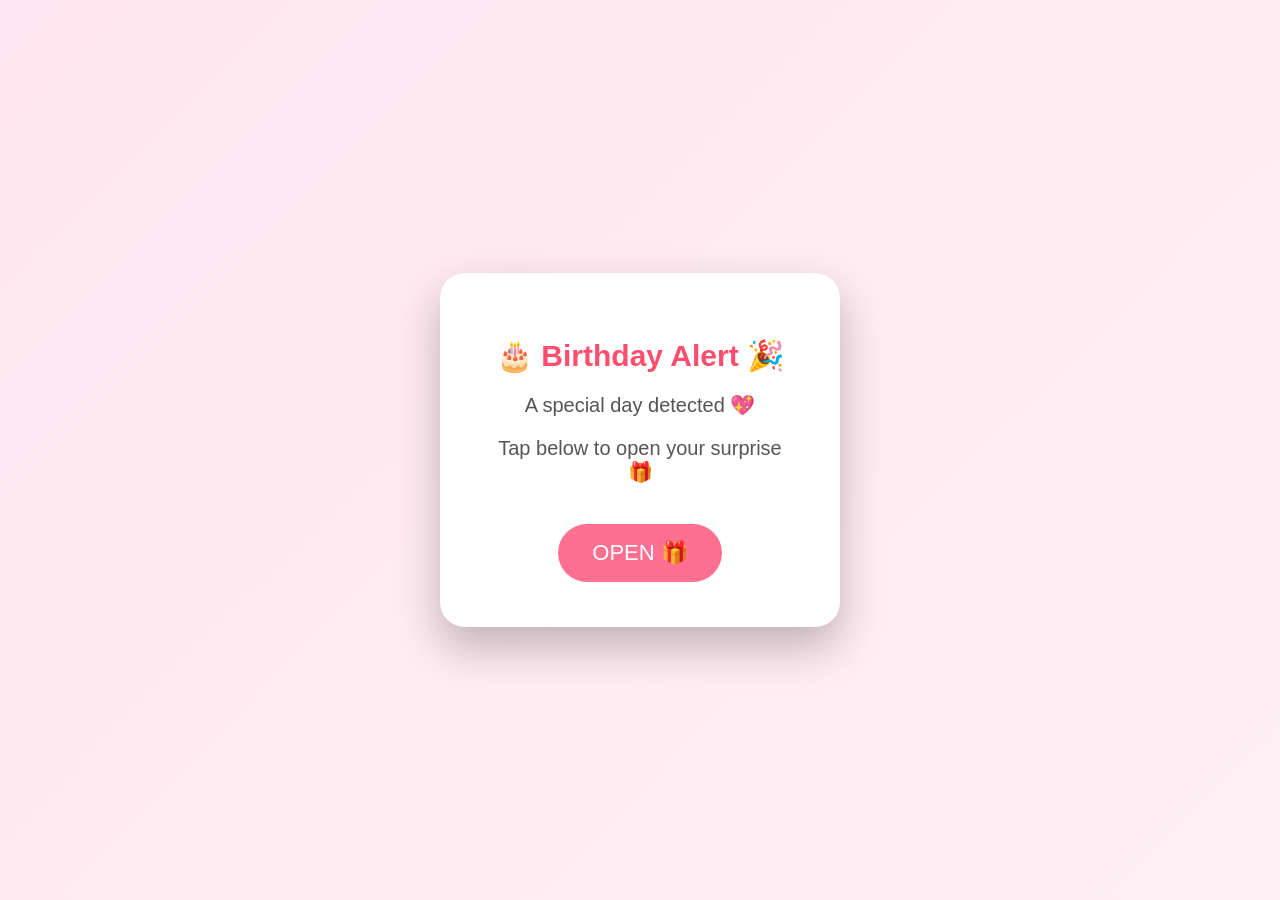
<file: index.html>
<!DOCTYPE html> 
<html lang="en">
<head>
  <meta charset="UTF-8">
  <title>Birthday Surprise 🎂</title>

  <link rel="stylesheet" href="style.css">
</head>
<body>

  <div class="box">
    <h1 class="big-text">🎂 Birthday Alert 🎉</h1>
    <p class="cute-text">A special day detected 💖</p>
    <p class="cute-text">Tap below to open your surprise 🎁</p>

    <a href="question.html">
      <button class="info-btn big-btn">OPEN 🎁</button>
    </a>
  </div>

</body>
</html>
</file>
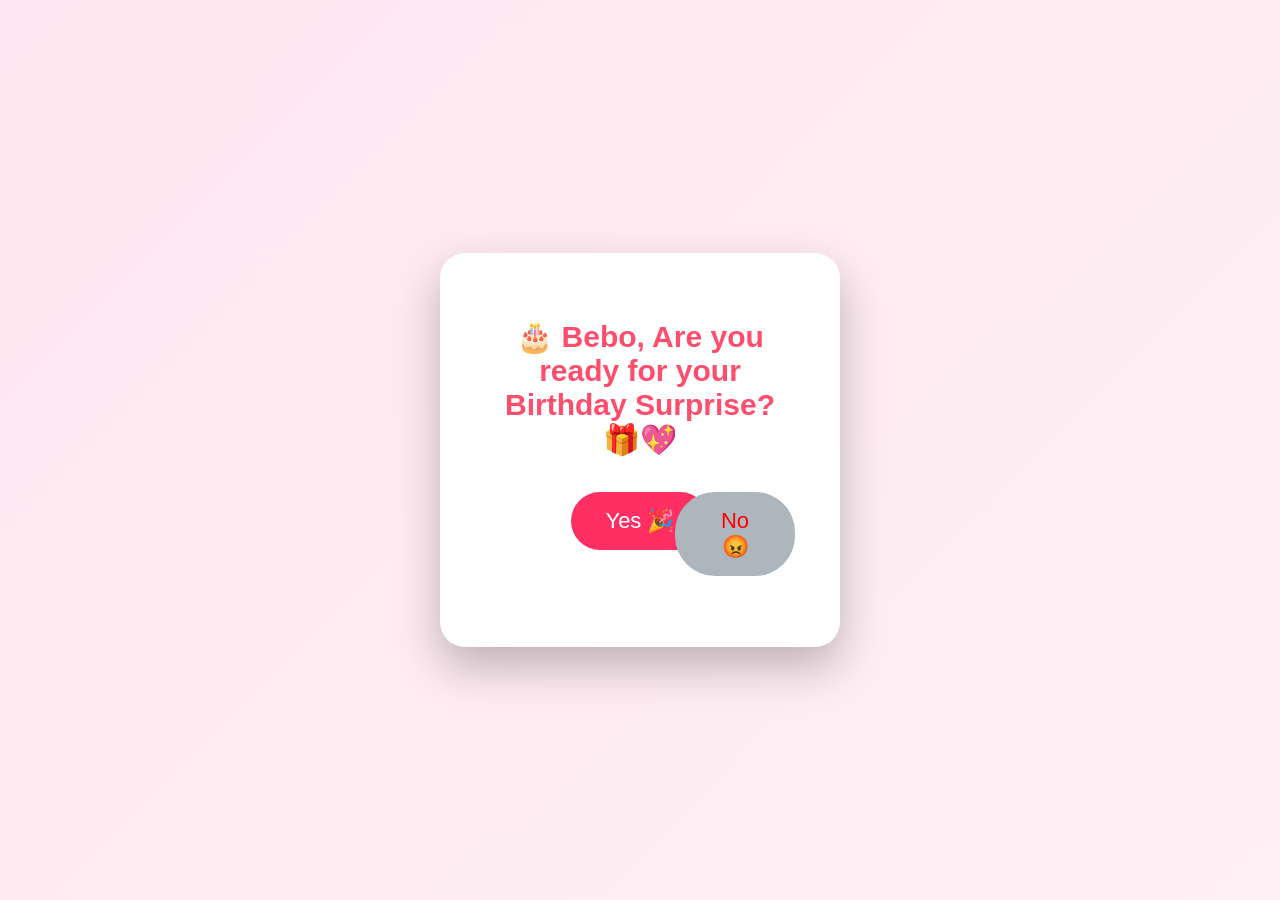
<file: question.html>
<!DOCTYPE html>
<html lang="en">
<head>
  <meta charset="UTF-8">
  <title>Birthday Question 🎂</title>
  
  <link rel="stylesheet" href="style.css">
</head>
<body>

  <div class="box" id="box">
    <h1 class="big-text">
       🎂 Bebo, Are you ready for your Birthday Surprise? 🎁💖
    </h1>

    <div class="buttons">
      <a href="yes.html">
        <button id="yes" class="big-btn">Yes 🎉</button>
      </a>

      <button id="no" class="big-btn">No 😡</button>
    </div>
  </div>

  <script src="script.js"></script>
</body>
</html>
</file>
<file: style.css>
* {
  box-sizing: border-box;
}

body {
  height: 100vh;
  margin: 0;
  display: flex;
  justify-content: center;
  align-items: center;
  font-family: 'Poppins', sans-serif;
  background: linear-gradient(135deg, #ffe6f0, #fff0f5);
  overflow: hidden;
}

.box {
  background: white;
  padding: 45px;
  border-radius: 25px;
  text-align: center;
  width: 90%;
  max-width: 400px;
  box-shadow: 0 20px 45px rgba(0,0,0,0.25);
  position: relative;
  z-index: 2;
}

.final-box {
  padding-top: 35px;
}

.big-text {
  font-size: 30px;
  color: #ff4d6d;
}

.cute-text {
  font-size: 20px;
  color: #555;
}

/* ICON */
.pig {
  font-size: 80px;
  margin-bottom: 10px;
  cursor: pointer;
}

.bounce {
  animation: bounce 1.5s infinite;
}

@keyframes bounce {
  0%, 100% { transform: translateY(0); }
  50% { transform: translateY(-15px); }
}

/* BUTTONS */
button {
  padding: 16px 34px;
  font-size: 22px;
  border: none;
  border-radius: 40px;
  cursor: pointer;
}

.big-btn {
  font-size: 22px;
}

.info-btn {
  background: #ff6f91;
  color: white;
  margin-top: 20px;
}

.buttons {
  position: relative;
  height: 110px;
  margin-top: 35px;
}

#yes {
  background: #ff2e63;
  color: white;
}

#no {
  background: #adb5bd;
  color: red;
  position: absolute;
  left: 190px;
  top: 0;
}

/* HEARTS */
.heart {
  position: fixed;
  bottom: -30px;
  font-size: 24px;
  animation: float 5s linear infinite;
  pointer-events: none;
}

@keyframes float {
  0% { transform: translateY(0); opacity: 1; }
  100% { transform: translateY(-120vh); opacity: 0; }
}

/* TYPING */
.typing {
  min-height: 90px;
  border-right: none;
}

@keyframes blink {
  50% { border-color: transparent; }
}

/* BUTTON */
.love-btn {
  margin-top: 20px;
  padding: 16px 36px;
  font-size: 22px;
  border-radius: 40px;
  background: #ff2e63;
  color: white;
  cursor: pointer;
}

.love-message {
  margin-top: 20px;
  font-size: 22px;
  color: #ff2e63;
  font-weight: bold;
}

/* POPUP */
.pig-popup {
  position: absolute;
  background: #ff6f91;
  color: white;
  padding: 10px;
  border-radius: 10px;
  font-size: 15px;
  width: 300px;
  display: none;
}
</file>
